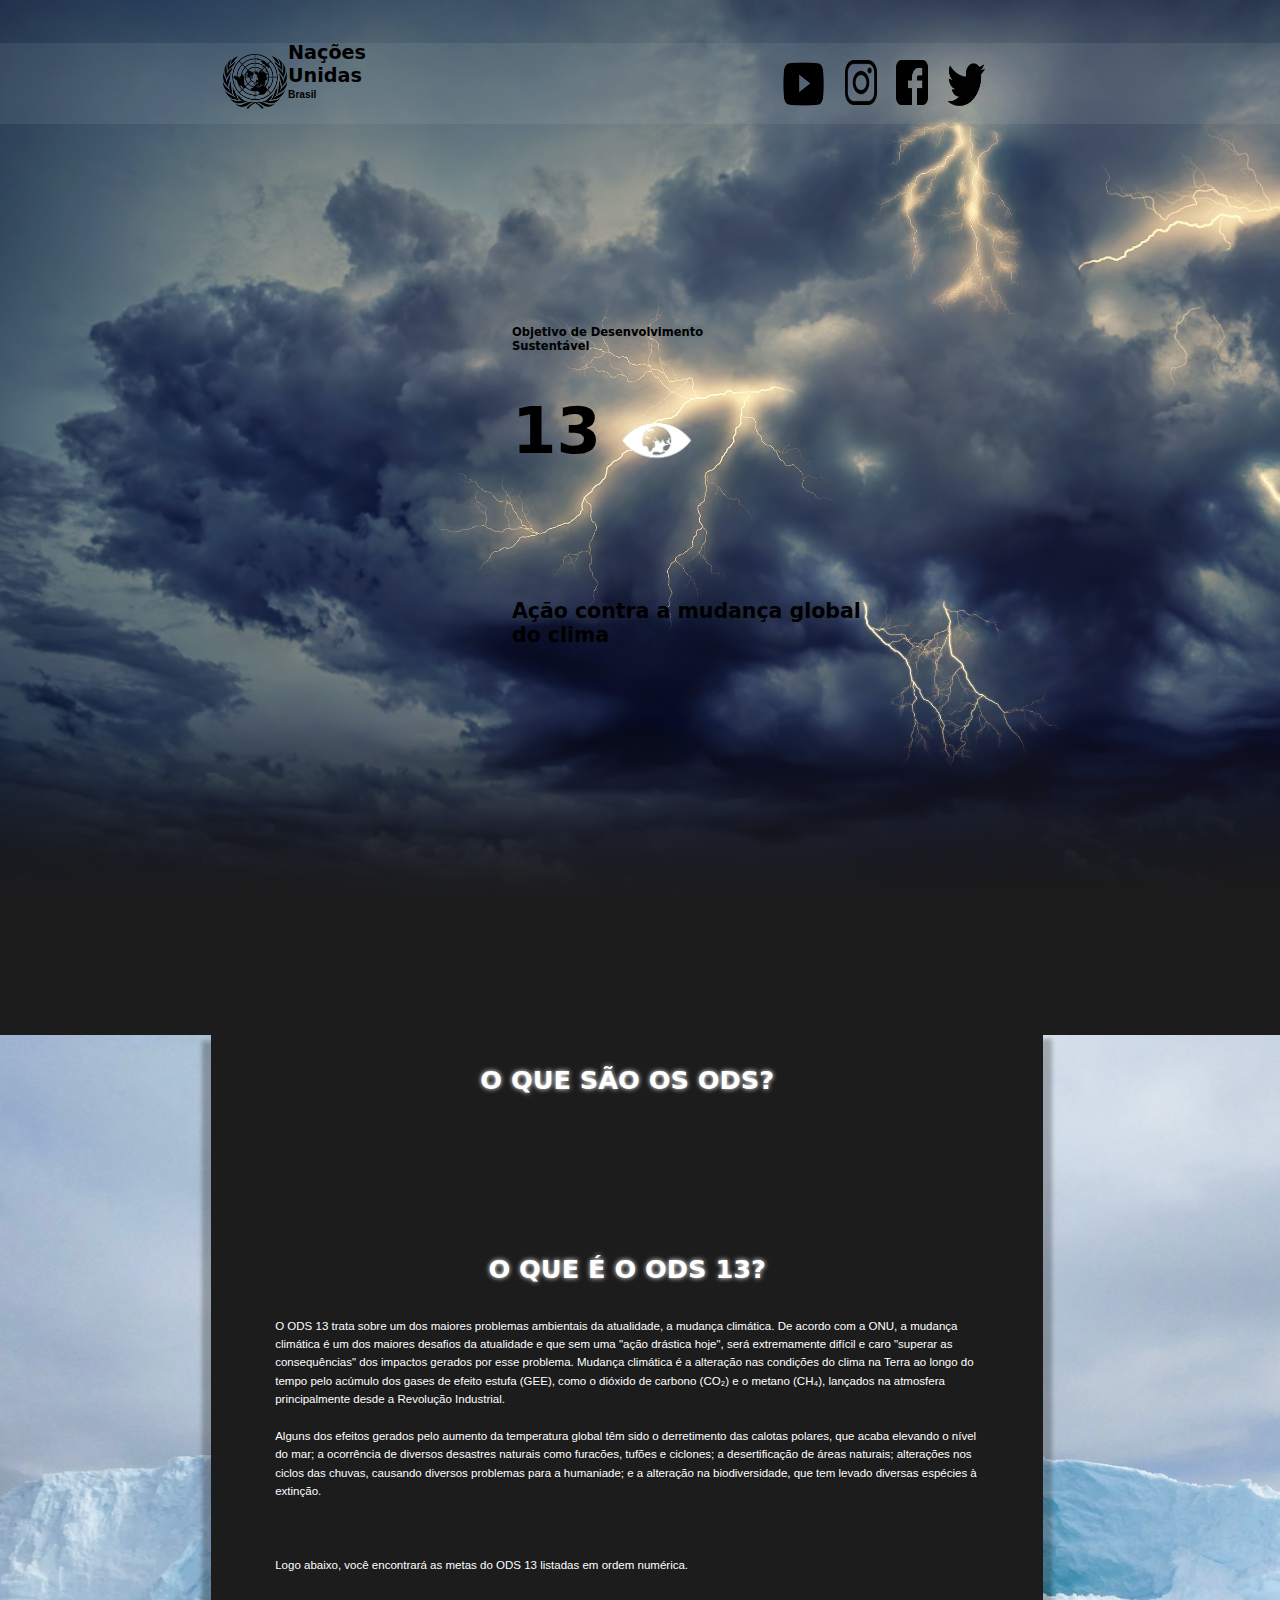
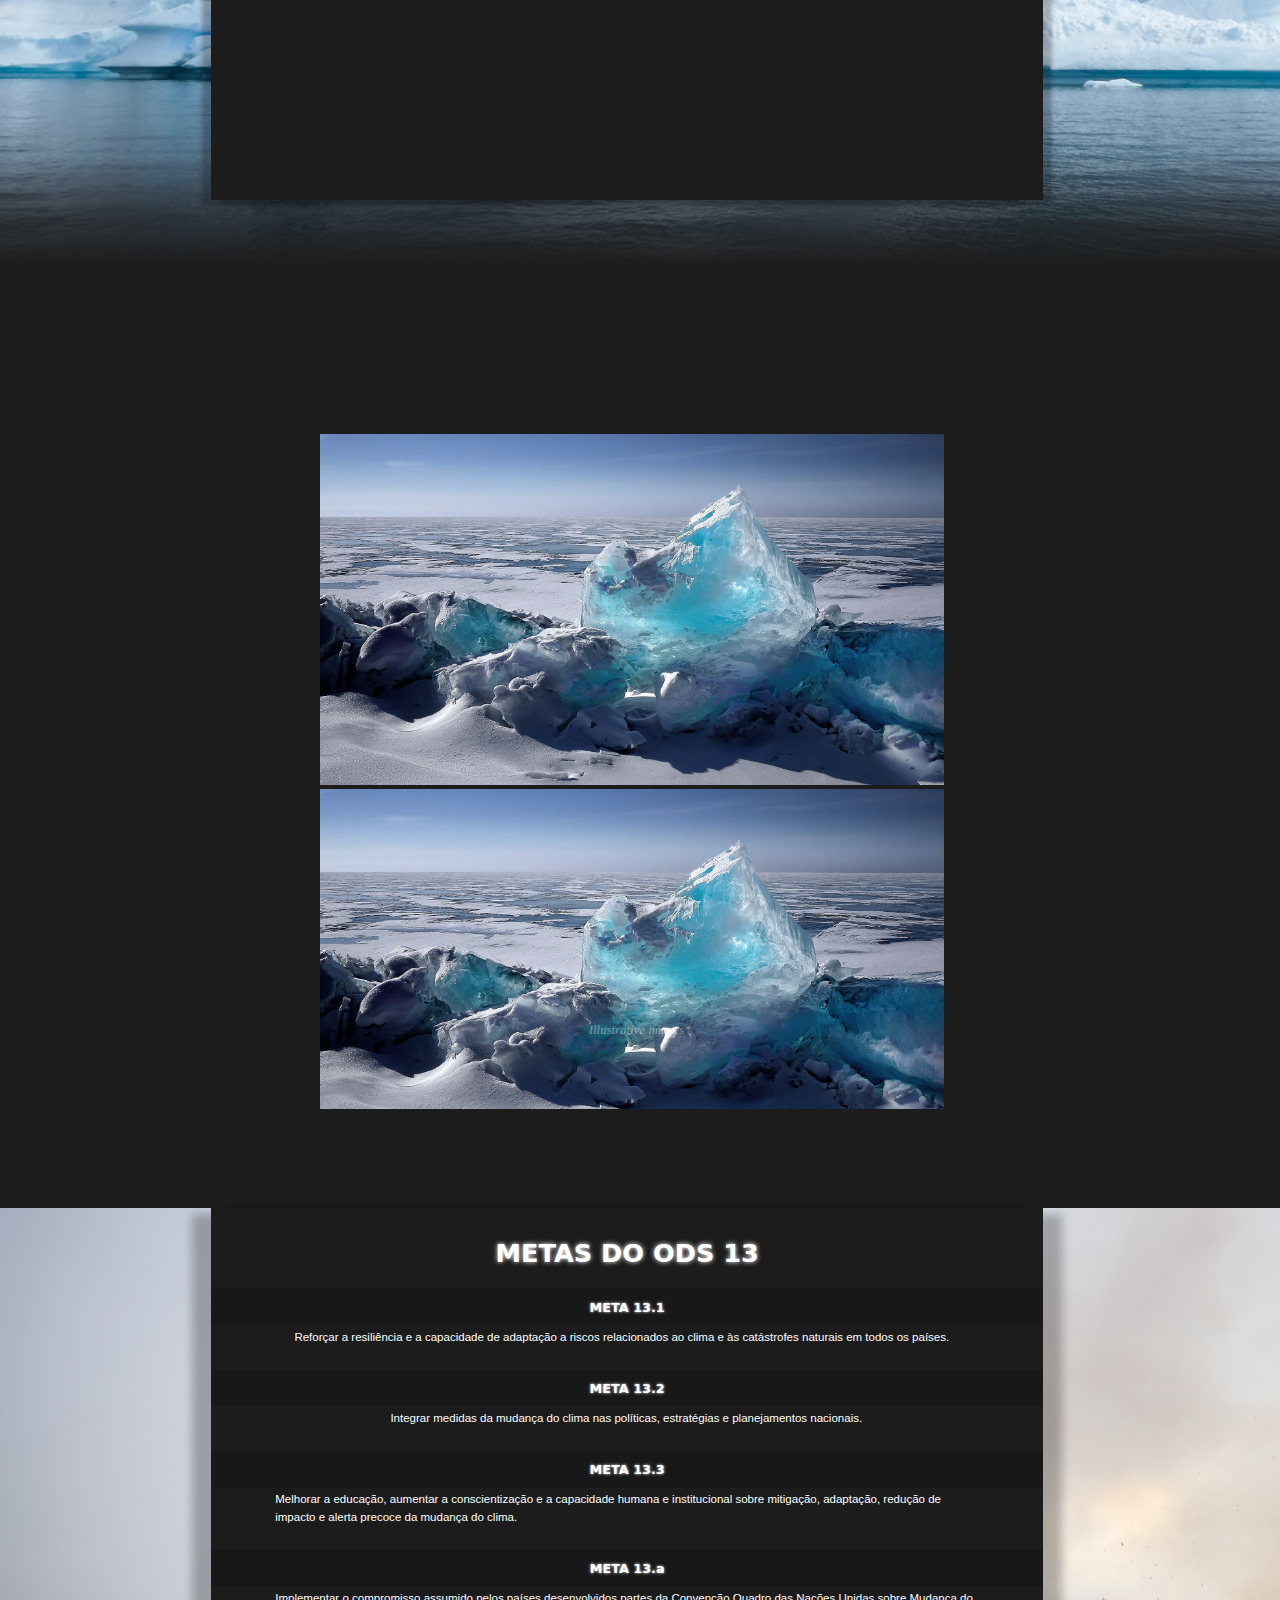
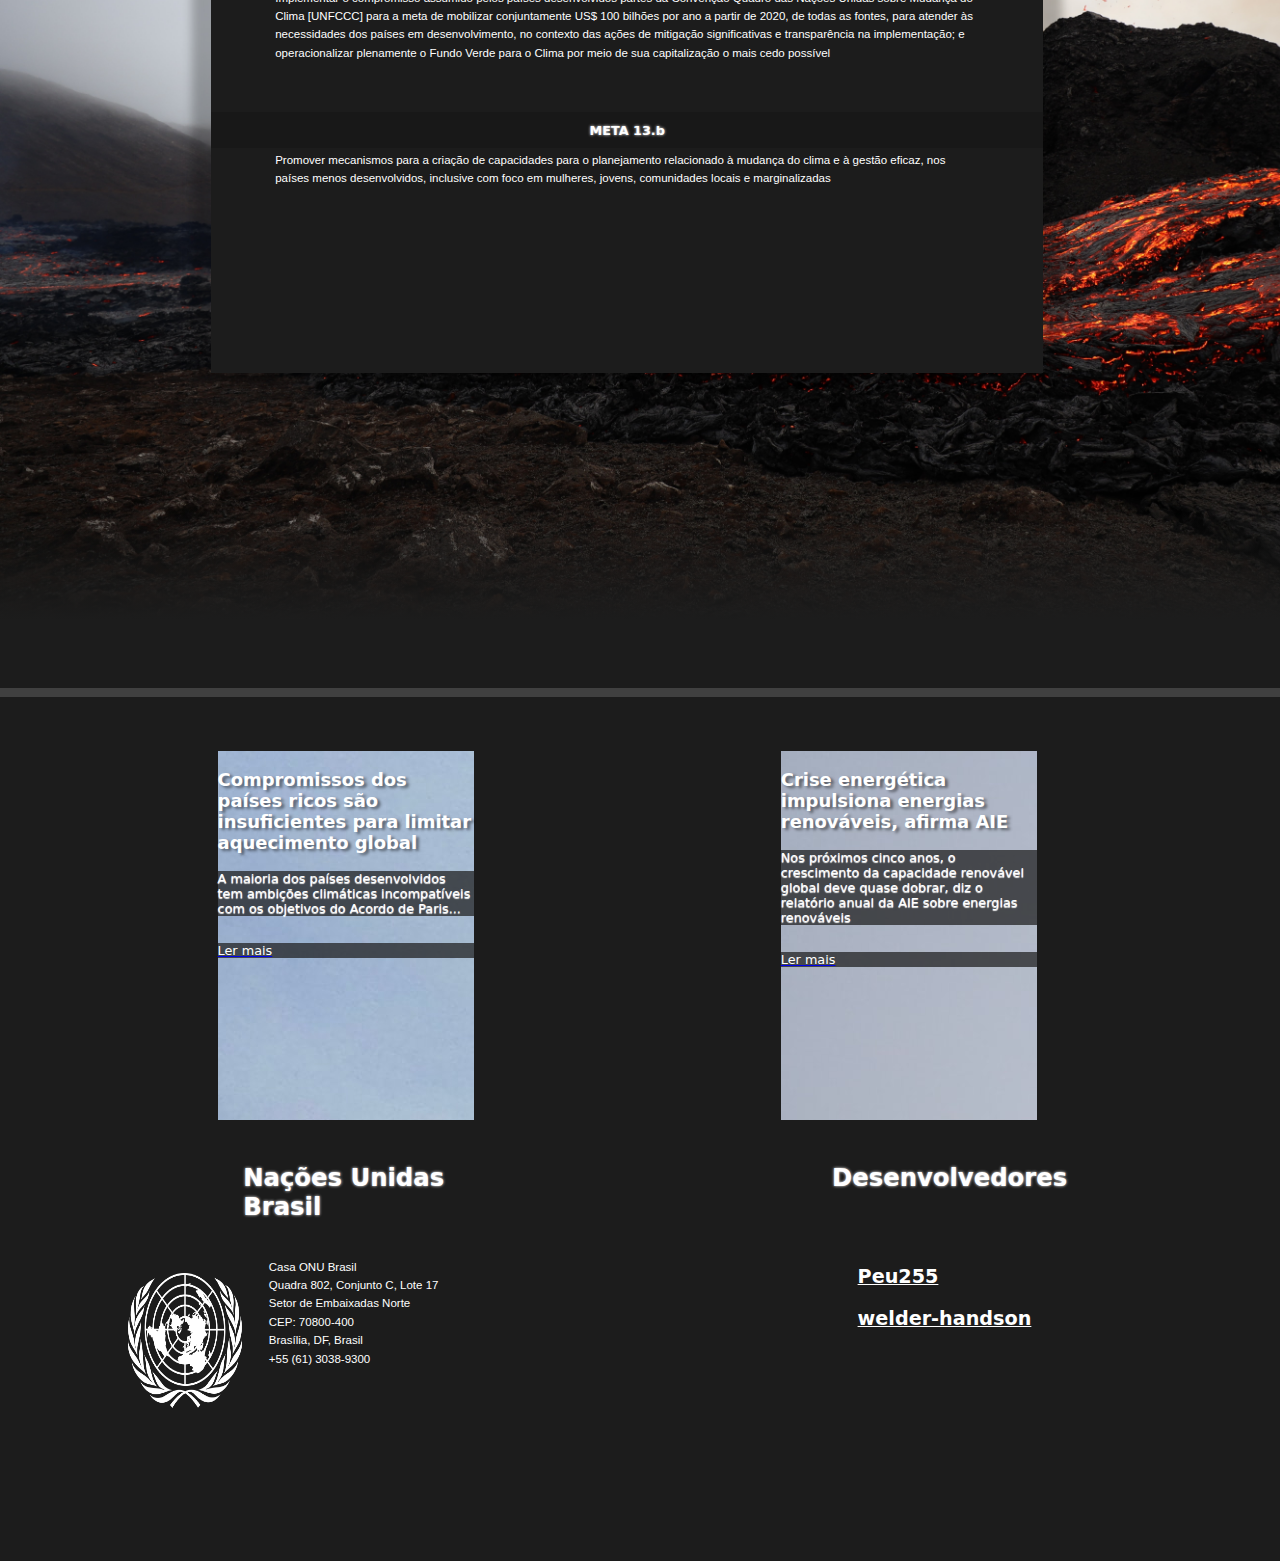
<file: index.html>
<!DOCTYPE html>
<html lang="pt-br">
<head>
    <meta charset="UTF-8">
    <meta http-equiv="X-UA-Compatible" content="IE=edge">
    <meta name="viewport" content="width=device-width, initial-scale=1.0">
    <link href="css/style.css" rel="stylesheet" type="text/css">
    <script src="js/script.js" type="text/javascript"></script>
    <title>Objetivo de Desenvolvimento Sustentável - 13</title>
</head>
<body>
    <div class="wrapper">

        <!--div with the storm img & -->
        <div class="divimgtop"></div>
        <!--div with the storm img & -->

        <!--logo onu top & -->
        <div class="toplogodiv">
            <img class="logoonu" src="imgs/onu-logo-12.png">
        </div>
        <!--logo onu top & -->

        <div class="youtubediv"><a href="https://www.youtube.com/channel/UCBLdmg9Tn_-elWqAP3MAdog"><img class="youtubelogo" src="imgs/youtube.png"></a></div>
        <div class="instagramdiv"><a href="https://www.instagram.com/onubrasil/"><img class="instagramlogo" src="imgs/instagram.png"></a></div>
        <div class="facebookdiv"><a href="https://www.facebook.com/ONUBrasil"><img class="facebooklogo" src="imgs/facebook.png"></a></div>
        <div class="twitterdiv"><a href="https://twitter.com/ONUBrasil?ref_src=twsrc%5Egoogle%7Ctwcamp%5Eserp%7Ctwgr%5Eauthor"><img class="twitterlogo" src="imgs/twitter.png"></a></div>

        <!--top content text & -->
        <div class="onutitle"> 
            <h1 class="onutitleText"><b>Nações Unidas</b></h1>
        </div>
        <div class="brasilname"> 
            <h2 class="brasilnameText">Brasil</h2>
        </div>
        <!--top content text & -->

        <!--ods big image & -->
        <div class="ODSextdiv">
            <h2 class="ODSextText">Objetivo de Desenvolvimento Sustentável</h2>
        </div>
        <div class="number13">
            <h1 class="nT13">13</h1>
        </div>
        <div class="eyeworlddiv">
            <img class="eyeimg" src="imgs/ODS13.png">
        </div>
        <div class="nameodsdiv">
            <h1 class="nameodsText">Ação contra a mudança global do clima</h1>
        </div>
        <!--ods big image & -->

        <!--transition color & -->
        <div class="transitioncolor"></div>
        <!--transition color & -->
        
        <!--mini wrap for the div with image on background & -->
        <div class="littlewrap"></div>
        <!--mini wrap for the div with image on background & -->

        <!--div with image background & -->
        <div class="theme1div"></div>
        <!--div with image background & -->

        <!--here is the first text box & -->
        <div class="boxText1">
            <div class="titleodsdiv"><h1 id="ods13title">O QUE SÃO OS ODS?</h1></div>
            <script>OdsTxt()</script>
            <div class="titleods13"><h1 id="ods13title">O QUE É O ODS 13?</h1></div>
            <div class="textdiv2"><p id="ods13text">O ODS 13 trata sobre um dos maiores problemas ambientais da atualidade, a mudança climática. De acordo com a ONU, a mudança climática é um dos maiores desafios da atualidade e que sem uma "ação drástica hoje", será extremamente difícil e caro "superar as consequências" dos impactos gerados por esse problema. Mudança climática é a alteração nas condições do clima na Terra ao longo do tempo pelo acúmulo dos gases de efeito estufa (GEE), como o dióxido de carbono (CO₂) e o metano (CH₄), lançados na atmosfera principalmente desde a Revolução Industrial. <br><br>
            Alguns dos efeitos gerados pelo aumento da temperatura global têm sido o derretimento das calotas polares, que acaba elevando o nível do mar; a ocorrência de diversos desastres naturais como furacões, tufões e ciclones; a desertificação de áreas naturais; alterações nos ciclos das chuvas, causando diversos problemas para a humaniade; e a alteração na biodiversidade, que tem levado diversas espécies à extinção.
            <br><br><br><br>
            Logo abaixo, você encontrará as metas do ODS 13 listadas em ordem numérica.</p></div>
        </div>
        <!--here is the first text box & -->

        <!--another transition color & -->
        <div class="transitioncolor2"></div>
        <!--another transition color & -->

        <!--mini wrap for the carousel & -->
        <div class="littlewrap2">
            <div class="carrossel">
                <div class="fotos">
                    <img src="imgs/climate-change.jpg">
                    <img src="imgs/Geopolityka-zmiany-klimatu-1.png">
                    <img src="imgs/GettyImages-469339221-2.jpg">
                    <img src="imgs/coal.jpg">
                    <img src="imgs/climate-change.jpg">
                </div>
            </div>
        </div>
        <div class="infocarousel"><p class="illusalert"><i>Illustrative images*</i></p></div>
        <!--mini wrap for the carousel & -->

        <!--mini wrap for the second div with image background & -->
        <div class="littlewrap3"></div>
        <!--mini wrap for the second div with image background & -->

        <!--second div with the image background-->
        <div class="theme2div"></div>
        <!--second div with the image background-->

        <!--second text box & -->
        <div class="boxText2">
            <div class="titlemetas"><h1 id="ods13title">METAS DO ODS 13</h1></div>
            <div class="subtitle1"><h2 id="subtext">META 13.1</h2></div>
            <div class="textdiv3"><p id="ods13text">Reforçar a resiliência e a capacidade de adaptação a riscos relacionados ao clima e às catástrofes naturais em todos os países.</p></div>
            <div class="subtitle2"><h2 id="subtext">META 13.2</h2></div>
            <div class="textdiv4"><p id="ods13text">Integrar medidas da mudança do clima nas políticas, estratégias e planejamentos nacionais.</p></div>
            <div class="subtitle3"><h2 id="subtext">META 13.3</h2></div>
            <div class="textdiv5"><p id="ods13text"> Melhorar a educação, aumentar a conscientização e a capacidade humana e institucional sobre mitigação, adaptação, redução de impacto e alerta precoce da mudança do clima.</p></div>
            <div class="subtitle4"><h2 id="subtext">META 13.a</h2></div>
            <div class="textdiv6"><p id="ods13text">Implementar o compromisso assumido pelos países desenvolvidos partes da Convenção Quadro das Nações Unidas sobre Mudança do Clima [UNFCCC] para a meta de mobilizar conjuntamente US$ 100 bilhões por ano a partir de 2020, de todas as fontes, para atender às necessidades dos países em desenvolvimento, no contexto das ações de mitigação significativas e transparência na implementação; e operacionalizar plenamente o Fundo Verde para o Clima por meio de sua capitalização o mais cedo possível</p></div>
            <div class="subtitle5"><h2 id="subtext">META 13.b</h2></div>
            <div class="textdiv7"><p id="ods13text">Promover mecanismos para a criação de capacidades para o planejamento relacionado à mudança do clima e à gestão eficaz, nos países menos desenvolvidos, inclusive com foco em mulheres, jovens, comunidades locais e marginalizadas</p></div>
        </div>
        <!--second text box & -->

        <!--another transition color & -->
        <div class="transitioncolor3"></div>
        <!--another transition color & -->

        <!--just a little gray line before the footer & -->
        <div class="littleborder"></div>
        <!--just a little gray line before the footer & -->

        <!--Here will be set all the news-->
        <div class="news1Div"><h1 class="titleNews1">Compromissos dos países ricos são insuficientes para limitar aquecimento global</h1>
            <p class="text-preview">A maioria dos países desenvolvidos tem ambições climáticas incompatíveis com os objetivos do Acordo de Paris...</p>
            <a href="post1.html"><p class="see-more" id="link">Ler mais</p></a></div>

        <div class="news2Div"><h1 class="titleNews2">Crise energética impulsiona energias renováveis, afirma AIE</h1>
        <p class="text-preview">Nos próximos cinco anos, o crescimento da capacidade renovável global deve quase dobrar, diz o relatório anual da AIE sobre energias renováveis</p>
        <a href="post2.html"><p class="see-more" id="link">Ler mais</p></a>
        </div>
        <!--Here above!-->

        <!--footer starts here & -->
        <div class="footer">
            <div class="onudivlogofooter"><img class="logoonufooter" src="imgs/139-1391666_un-logo-white-united-nations-logo-white.png"></div>
            <div class="infodivtitle"><h1 class="onubrtitle">Nações Unidas Brasil</h1></div>
            <div class="infodiv"><p id="ods13text">Casa ONU Brasil<br>
                Quadra 802, Conjunto C, Lote 17<br>
                Setor de Embaixadas Norte<br>
                CEP: 70800-400<br>
                Brasília, DF, Brasil<br>
                +55 (61) 3038-9300</p></div>
            
            <div class="divcontact"><h1 class="develotitle">Desenvolvedores</h1></div>

            <div class="linksdev"><a id="link" href="https://github.com/Peu255"><p id="textdev">Peu255</p></a>
                <a id="link" href="https://github.com/welder-handson"><p id="textdev">welder-handson</p></a>
            </div>
        </div>
        <!--footer starts here & -->
    </div>
</body>
</html>
</file>
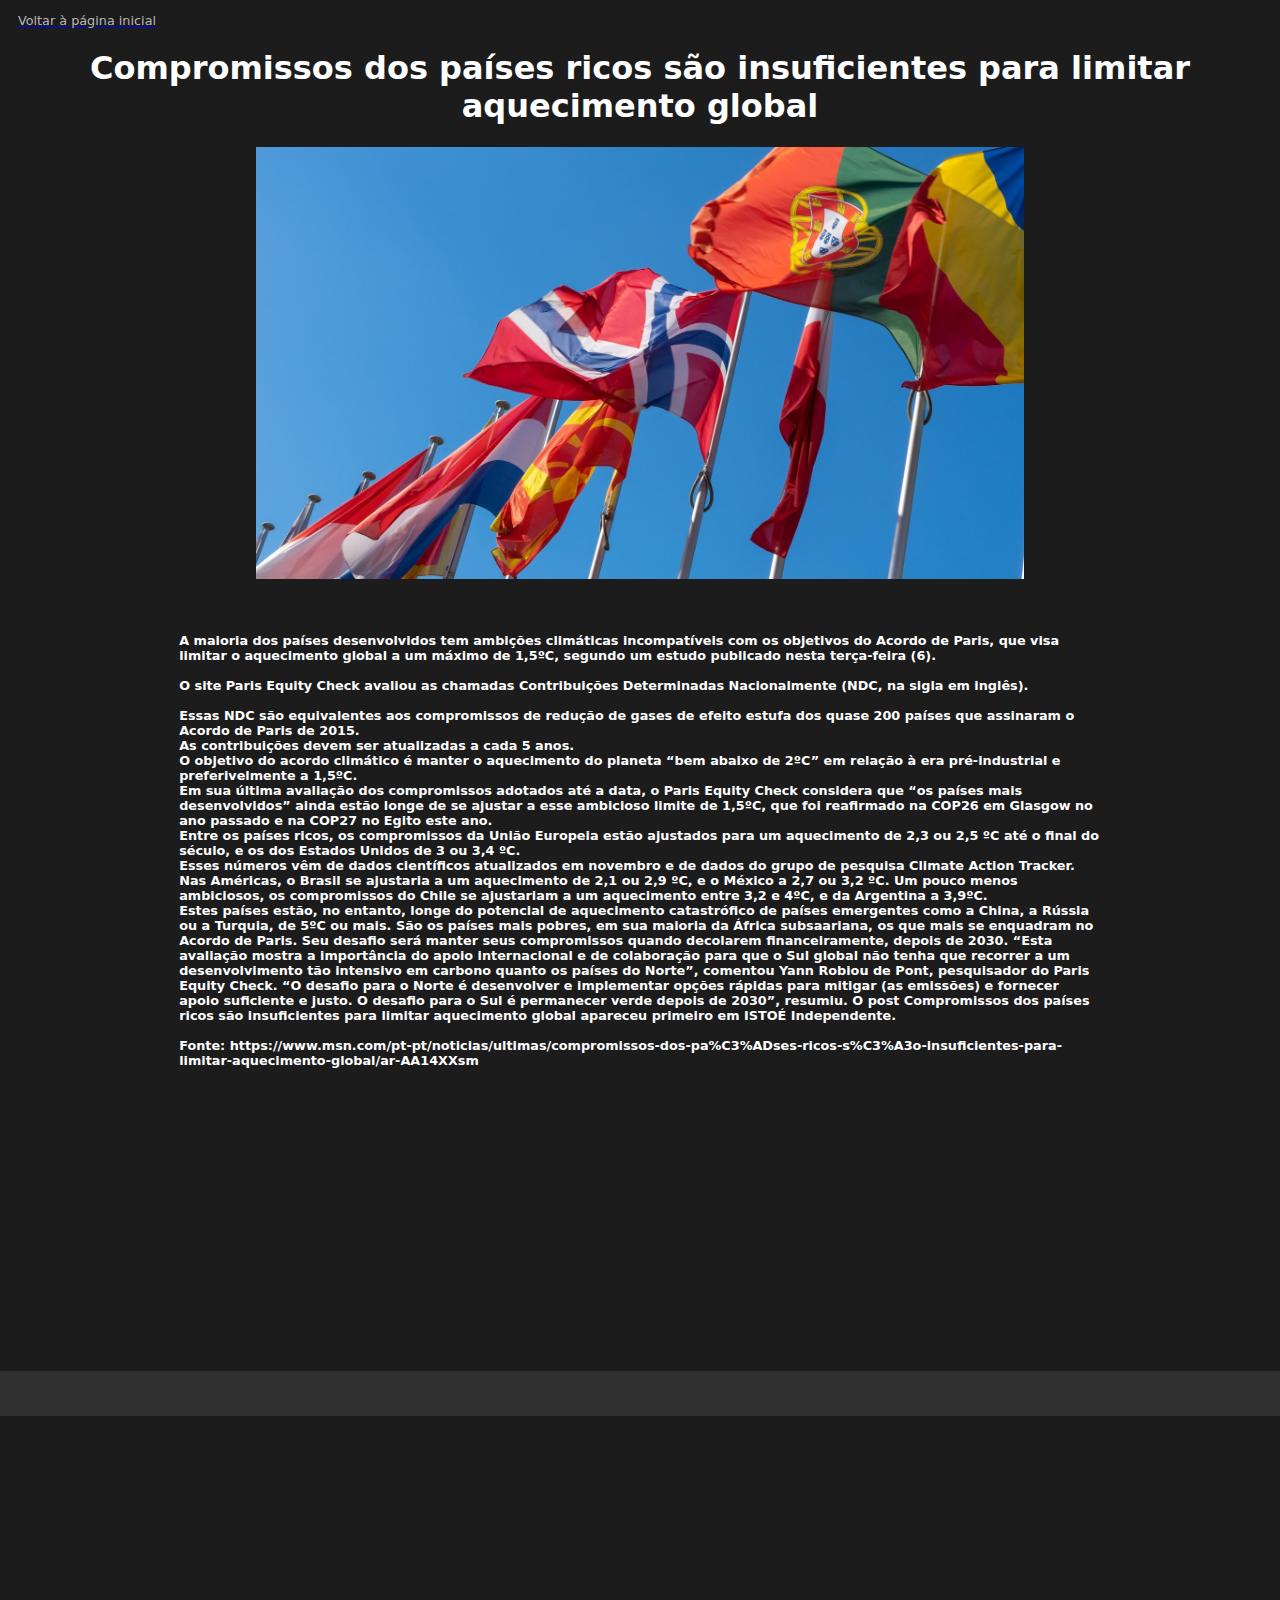
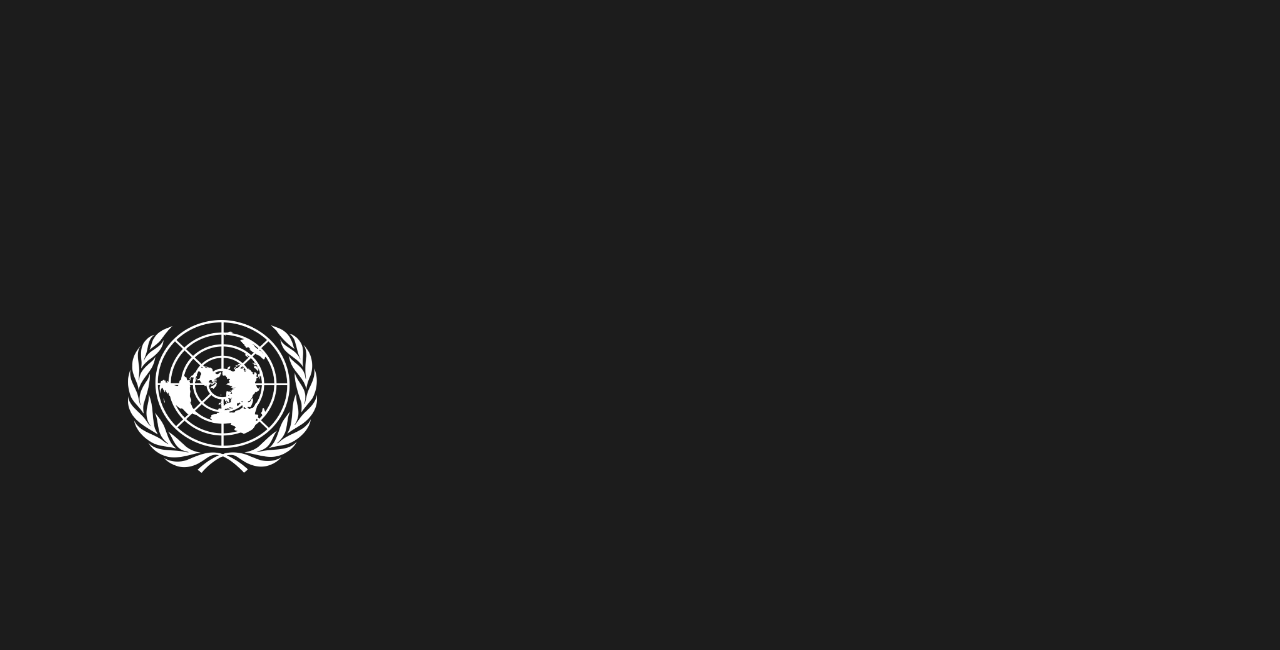
<file: post1.html>
!DOCTYPE html>
<html lang="pt-br">
<head>
    <meta charset="UTF-8">
    <meta http-equiv="X-UA-Compatible" content="IE=edge">
    <meta name="viewport" content="width=device-width, initial-scale=1.0">
    <link href="css/post-style.css" rel="stylesheet" type="text/css">
    <link href="css/style.css" rel="stylesheet" type="text/css">
    <script src="js/script.js" type="text/javascript"></script>
    <title>Objetivo de Desenvolvimento Sustentável - 13</title>
</head>
<body>
    <div class="wrapper-post">
        <a href="index.html"><p class="back">Voltar à página inicial</p></a>
        <h1 class="title-post">Compromissos dos países ricos são insuficientes para limitar aquecimento global</h1>
        <div class="div-img-post"><img src="css/drapeaux.jpg" width="100%" height="100%"></div>

        <div class="div-text-post">
            <p class="text-post">A maioria dos países desenvolvidos tem ambições climáticas incompatíveis com os objetivos do Acordo de Paris, que visa limitar o aquecimento global a um máximo de 1,5ºC, segundo um estudo publicado nesta terça-feira (6).<br><br>O site Paris Equity Check avaliou as chamadas Contribuições Determinadas Nacionalmente (NDC, na sigla em inglês).<br><br>Essas NDC são equivalentes aos compromissos de redução de gases de efeito estufa dos quase 200 países que assinaram o Acordo de Paris de 2015.<br>

                As contribuições devem ser atualizadas a cada 5 anos.<br>
                
                O objetivo do acordo climático é manter o aquecimento do planeta “bem abaixo de 2ºC” em relação à era pré-industrial e preferivelmente a 1,5ºC.<br>
                
                Em sua última avaliação dos compromissos adotados até a data, o Paris Equity Check considera que “os países mais desenvolvidos” ainda estão longe de se ajustar a esse ambicioso limite de 1,5ºC, que foi reafirmado na COP26 em Glasgow no ano passado e na COP27 no Egito este ano.<br>
                
                Entre os países ricos, os compromissos da União Europeia estão ajustados para um aquecimento de 2,3 ou 2,5 ºC até o final do século, e os dos Estados Unidos de 3 ou 3,4 ºC.<br>
                
                Esses números vêm de dados científicos atualizados em novembro e de dados do grupo de pesquisa Climate Action Tracker.<br>
                
                Nas Américas, o Brasil se ajustaria a um aquecimento de 2,1 ou 2,9 ºC, e o México a 2,7 ou 3,2 ºC. Um pouco menos ambiciosos, os compromissos do Chile se ajustariam a um aquecimento entre 3,2 e 4ºC, e da Argentina a 3,9ºC.<br>
                
                Estes países estão, no entanto, longe do potencial de aquecimento catastrófico de países emergentes como a China, a Rússia ou a Turquia, de 5ºC ou mais.
                
                São os países mais pobres, em sua maioria da África subsaariana, os que mais se enquadram no Acordo de Paris. Seu desafio será manter seus compromissos quando decolarem financeiramente, depois de 2030.
                
                “Esta avaliação mostra a importância do apoio internacional e de colaboração para que o Sul global não tenha que recorrer a um desenvolvimento tão intensivo em carbono quanto os países do Norte”, comentou Yann Robiou de Pont, pesquisador do Paris Equity Check.
                
                “O desafio para o Norte é desenvolver e implementar opções rápidas para mitigar (as emissões) e fornecer apoio suficiente e justo. O desafio para o Sul é permanecer verde depois de 2030”, resumiu.
                
                O post Compromissos dos países ricos são insuficientes para limitar aquecimento global apareceu primeiro em ISTOÉ Independente.<br><br>
            
                Fonte: https://www.msn.com/pt-pt/noticias/ultimas/compromissos-dos-pa%C3%ADses-ricos-s%C3%A3o-insuficientes-para-limitar-aquecimento-global/ar-AA14XXsm</p>
        </div>

        <div class="border-footer"></div>

        <div class="footer-post">
            <div class="onu-div-footer"><img class="logo-onu-footer" src="imgs/139-1391666_un-logo-white-united-nations-logo-white.png"></div>
        </div>

    </div>
</body>
</html>
</file>
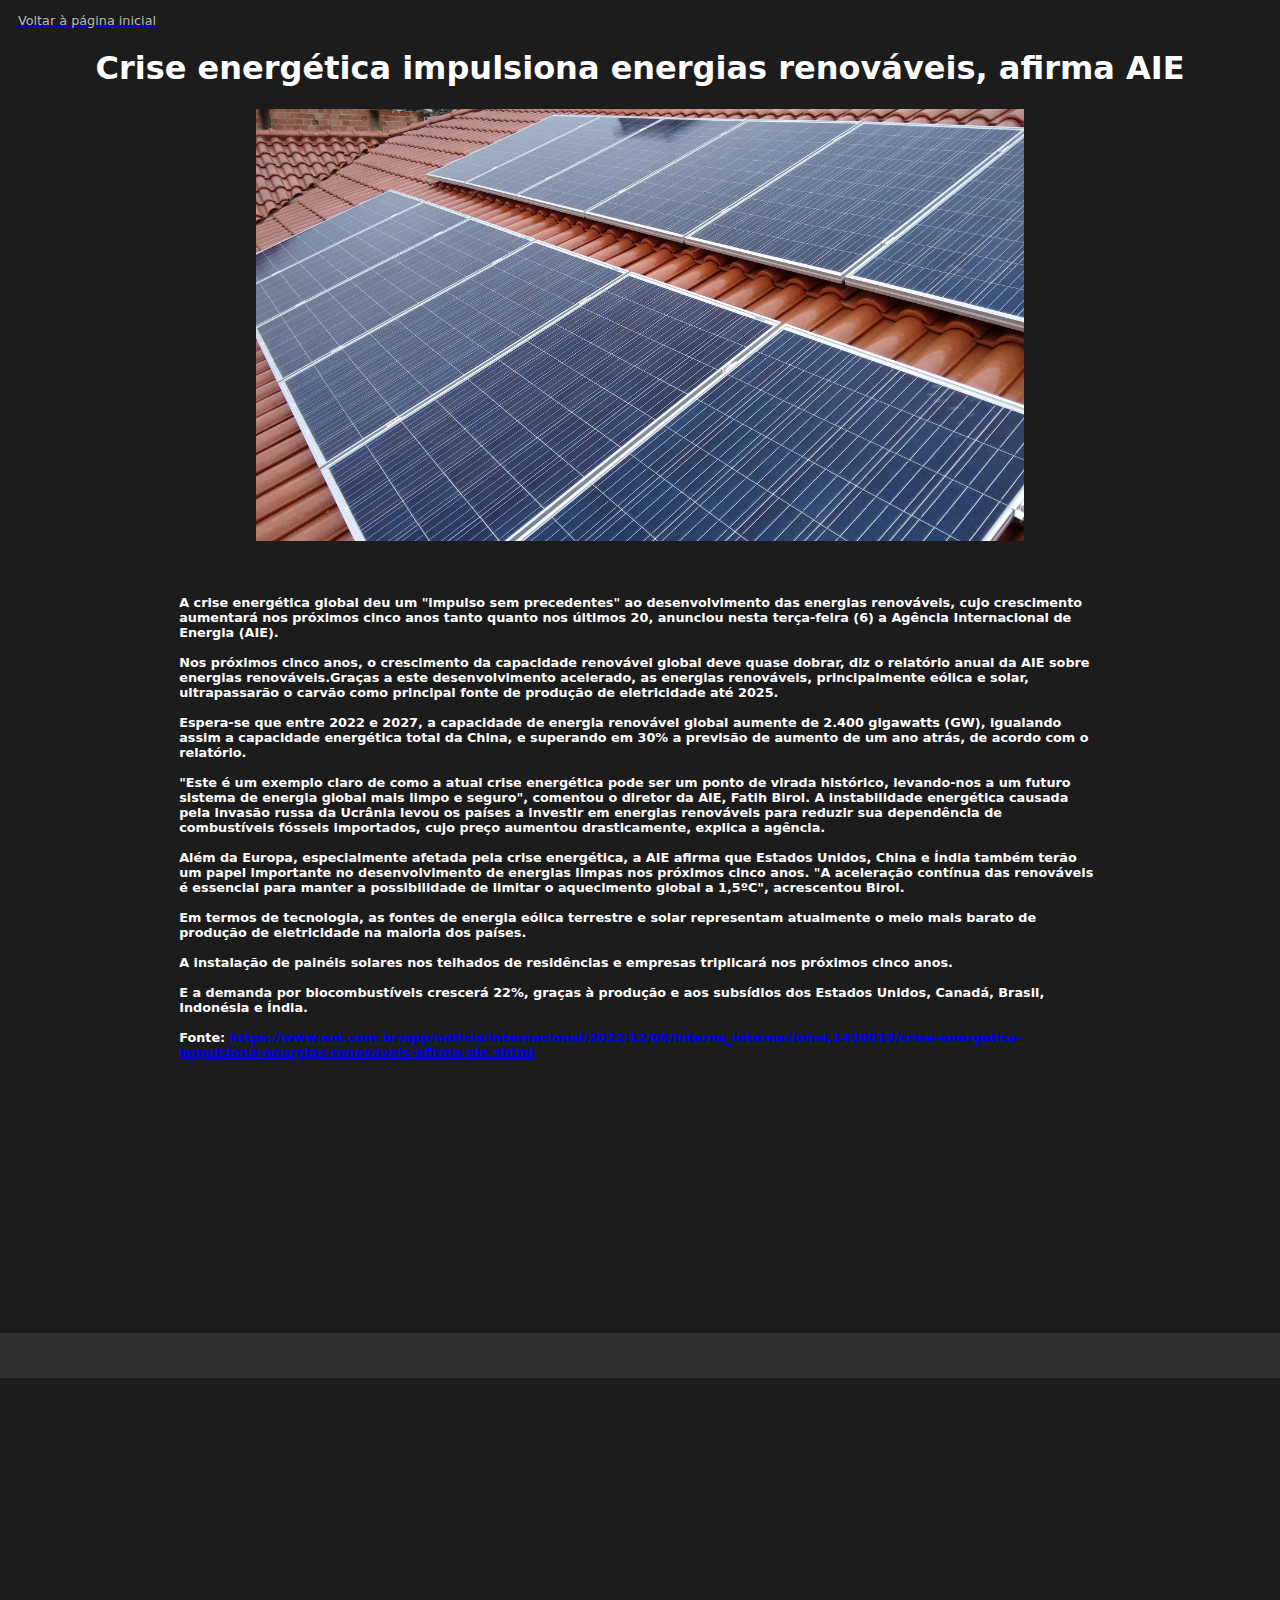
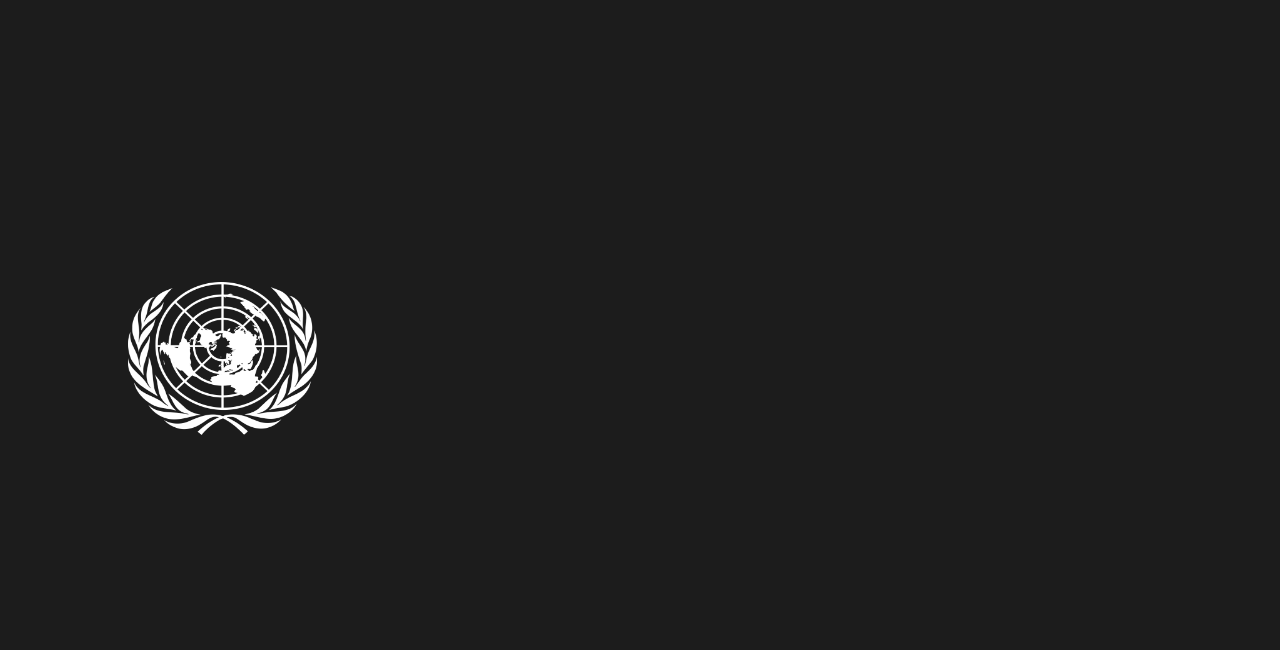
<file: post2.html>
!DOCTYPE html>
<html lang="pt-br">
<head>
    <meta charset="UTF-8">
    <meta http-equiv="X-UA-Compatible" content="IE=edge">
    <meta name="viewport" content="width=device-width, initial-scale=1.0">
    <link href="css/post-style.css" rel="stylesheet" type="text/css">
    <link href="css/style.css" rel="stylesheet" type="text/css">
    <script src="js/script.js" type="text/javascript"></script>
    <title>Objetivo de Desenvolvimento Sustentável - 13</title>
</head>
<body>
    <div class="wrapper-post">
        <a href="index.html"><p class="back">Voltar à página inicial</p></a>
        <h1 class="title-post">Crise energética impulsiona energias renováveis, afirma AIE</h1>
        <div class="div-img-post-2"><img src="css/painel.jpg" width="100%" height="100%"></div>

        <div class="div-text-post">
            <p class="text-post">A crise energética global deu um "impulso sem precedentes" ao desenvolvimento das energias renováveis, cujo crescimento aumentará nos próximos cinco anos tanto quanto nos últimos 20, anunciou nesta terça-feira (6) a Agência Internacional de Energia (AIE).<br><br>Nos próximos cinco anos, o crescimento da capacidade renovável global deve quase dobrar, diz o relatório anual da AIE sobre energias renováveis.<br<br>Graças a este desenvolvimento acelerado, as energias renováveis, principalmente eólica e solar, ultrapassarão o carvão como principal fonte de produção de eletricidade até 2025.
            <br><br>Espera-se que entre 2022 e 2027, a capacidade de energia renovável global aumente de 2.400 gigawatts (GW), igualando assim a capacidade energética total da China, e superando em 30% a previsão de aumento de um ano atrás, de acordo com o relatório.
            <br><br>
            "Este é um exemplo claro de como a atual crise energética pode ser um ponto de virada histórico, levando-nos a um futuro sistema de energia global mais limpo e seguro", comentou o diretor da AIE, Fatih Birol.
            A instabilidade energética causada pela invasão russa da Ucrânia levou os países a investir em energias renováveis para reduzir sua dependência de combustíveis fósseis importados, cujo preço aumentou drasticamente, explica a agência.<br><br>Além da Europa, especialmente afetada pela crise energética, a AIE afirma que Estados Unidos, China e Índia também terão um papel importante no desenvolvimento de energias limpas nos próximos cinco anos.

            "A aceleração contínua das renováveis é essencial para manter a possibilidade de limitar o aquecimento global a 1,5ºC", acrescentou Birol.
            <br><br>    
            Em termos de tecnologia, as fontes de energia eólica terrestre e solar representam atualmente o meio mais barato de produção de eletricidade na maioria dos países.
            <br><br>
            A instalação de painéis solares nos telhados de residências e empresas triplicará nos próximos cinco anos.
            <br><br>
            E a demanda por biocombustíveis crescerá 22%, graças à produção e aos subsídios dos Estados Unidos, Canadá, Brasil, Indonésia e Índia.<br><br>
            Fonte: <a href="https://www.em.com.br/app/noticia/internacional/2022/12/06/interna_internacional,1430019/crise-energetica-impulsiona-energias-renovaveis-afirma-aie.shtml">https://www.em.com.br/app/noticia/internacional/2022/12/06/interna_internacional,1430019/crise-energetica-impulsiona-energias-renovaveis-afirma-aie.shtml</a>
        </p>
        </div>

        <div class="border-footer"></div>

        <div class="footer-post">
            <div class="onu-div-footer"><img class="logo-onu-footer" src="imgs/139-1391666_un-logo-white-united-nations-logo-white.png"></div>
        </div>

    </div>
</body>
</html>
</file>
<file: css/style.css>
.wrapper{
    width: 100vw;
    height: 529vh;
    background-color: #ffffff;
    position: absolute;
    left: 0px;
    top: 0px;
    max-width: 100%;
}

.divimgtop{
    width: 100vw;
    height: 100vh;
    position: absolute;
    left: 0px;
    top: 0px;
    background-image: url(storm.jpg);
    background-repeat: no-repeat;
    background-size: cover;
    max-width: 100%;
}

.toplogodiv{
    width: 100vw;
    height: 9vh;
    position: absolute;
    left: 0px;
    top: 4.8vh;
    background-color: #d9d9d917;
    z-index: 1;
    max-width: 100%;
}

.logoonu{
    height: 6.1vh;
    margin-top: 1.2vh;
    margin-left: 17.4vw;
}

.onutitle{
    position: absolute;
    width: 11vw;
    height: 4vh;
    left: 22.5vw;
    top: 3.1vh;
    background-color: #00ffff00;
    z-index: 2;
}

.onutitleText{
    color: #000000;
    font-family: system-ui, -apple-system, BlinkMacSystemFont, 'Segoe UI', Roboto, Oxygen, Ubuntu, Cantarell, 'Open Sans', 'Helvetica Neue', sans-serif;
    font-size: 1.5vw;
}

.brasilname{
    position: absolute;
    width: 11vw;
    height: 4vh;
    left: 22.5vw;
    top: 9vh;
    background-color: #00ffff00;
    z-index: 2;
}

.brasilnameText{
    color: #000000;
    font-family: 'Segoe UI', Tahoma, Geneva, Verdana, sans-serif;
    font-size: 0.8vw;
}

.ODSextdiv{
    position: absolute;
    width: 18vw;
    height: 4vh;
    left: 40vw;
    top: 35vh;
    background-color: #1cc9c900;
    z-index: 2;
}

.ODSextText{
    color: #000000;
    font-size: 0.9vw;
    font-family: system-ui, -apple-system, BlinkMacSystemFont, 'Segoe UI', Roboto, Oxygen, Ubuntu, Cantarell, 'Open Sans', 'Helvetica Neue', sans-serif;
}

.number13{
    position: absolute;
    width: 18vw;
    height: 19vh;
    left: 40vw;
    top: 39vh;
    background-color: #16f0f000;
    z-index: 2;
}

.nT13{
    color: #000000;
    font-size: 5vw;
    font-family: system-ui, -apple-system, BlinkMacSystemFont, 'Segoe UI', Roboto, Oxygen, Ubuntu, Cantarell, 'Open Sans', 'Helvetica Neue', sans-serif;
}

.eyeworlddiv{
    position: absolute;
    width: 13vw;
    height: 13vh;
    left: 43vw;
    top: 39.5vh;
    background-color: #f0491600;
    z-index: 2;
}

.eyeimg{
    width: 17vw;
    bottom: 12vh;
    display: block;
}

.nameodsdiv{
    position: absolute;
    width: 30vw;
    height: 13vh;
    left: 40vw;
    top: 65vh;
    background-color: #f0491600;
    z-index: 2;
}

.nameodsText{
    color: #000000;
    font-size: 1.6vw;
    font-family: system-ui, -apple-system, BlinkMacSystemFont, 'Segoe UI', Roboto, Oxygen, Ubuntu, Cantarell, 'Open Sans', 'Helvetica Neue', sans-serif;

}

.transitioncolor{
    position: absolute;
    width: 100vw;
    max-width: 100%;
    height: 20vh;
    background: linear-gradient(360deg, #1C1C1C 0%, #1c1c1c00 100%);
    top: 80vh;
    z-index: 2;
}

.littlewrap{
    position: absolute;
    width: 100vw;
    max-width: 100%;
    height: 115vh;
    background-color: #1C1C1C;
    top: 100vh;
    z-index: 2;
}

.theme1div{
    position: absolute;
    width: 100vw;
    max-width: 100%;
    height: 100vh;
    top: 115vh;
    background-image: url(derek-oyen-4ReskwNsh68-unsplash.jpg);
    background-repeat: no-repeat;
    background-size: cover;
    z-index: 2;
}

.boxText1{
    position: absolute;
    width: 65vw;
    max-width: 100%;
    height: 85vh;
    background-color: #1C1C1C;
    top: 115vh;
    left: 16.5vw;
    z-index: 2;
    box-shadow: -9px 6px 4px #00000040, 9px 4px 4px #00000040
}

.transitioncolor2{
    position: absolute;
    width: 100vw;
    max-width: 100%;
    height: 20vh;
    background: linear-gradient(180deg, #1c1c1c00 0%, #1c1c1c 62.19%);
    top: 195vh;
    z-index: 2;
}

.littlewrap2{
    position: absolute;
    width: 100vw;
    max-width: 100%;
    height: 97vh;
    background-color: #1C1C1C;
    top: 215vh;
    z-index: 2;
}

/*carousel css config*/
.carrossel{
    width: 49vw;
    height: 75vh;
    overflow: hidden;
    margin-left: 25vw;
    margin-top: 11vh;
}

.carrossel .fotos{
    width: 500%;
    animation: animacao 20s infinite;
}

.carrossel .fotos img{
    width: 19.9%;
}

@keyframes animacao {
    0%{margin-left: 1%;}
    20%{margin-left: 1%;}
    25%{margin-left: -99.5%;}
    45%{margin-left: -99.5%;}
    50%{margin-left: -199.5%;}
    70%{margin-left: -199.5%;}
    75%{margin-left: -299.5%;}
    95%{margin-left: -299.5%;}
    100%{margin-left: 0%;}
}
/*carousel css config end */

.infocarousel{
    position: absolute;
    width: 20vw;
    height: 10vh;
    background-color: #00ffff00;
    z-index: 2;
    top: 290vh;
    left: 35vw;
}

.illusalert{
    color: #ffffff65;
    font-size: 1vw;
    margin-left: 11vw;
    display: block;
    text-shadow: 1px 1px 10px;
}

.littlewrap3{
    position: absolute;
    width: 100vw;
    max-width: 100%;
    height: 120vh;
    background-color: #ffffff;
    top: 312vh;
    z-index: 2;
}

.theme2div{
    position: absolute;
    width: 100vw;
    max-width: 100%;
    height: 120vh;
    top: 312vh;
    background-image: url(toby-elliott-a7yTePll01g-unsplash.jpg);
    background-repeat: no-repeat;
    background-size: cover;
    z-index: 2;
}

.boxText2{
    position: absolute;
    width: 65vw;
    max-width: 100%;
    height: 85vh;
    background-color: #1C1C1C;
    top: 312vh;
    left: 16.5vw;
    z-index: 2;
    box-shadow: -19px 6px 9px #00000040, 19px 6px 9px #00000040
}

.transitioncolor3{
    position: absolute;
    width: 100vw;
    max-width: 100%;
    height: 20vh;
    background: linear-gradient(180deg, #1c1c1c00 0%, #1c1c1c 62.19%);
    top: 412vh;
    z-index: 2;
}

.littleborder{
    position: absolute;
    width: 100vw;
    max-width: 100%;
    height: 1vh;
    background-color: #404040;
    top: 432vh;
    z-index: 2;
}

.footer{
    position: absolute;
    width: 100vw;
    max-width: 100%;
    height: 96vh;
    background-color: #1C1C1C;
    top: 433vh;
    z-index: 2;
}

.news1Div{
    position: absolute;
    width: 20vw;
    height: 41vh;
    background-color: #000000;
    top: 439vh;
    left: 17vw;
    z-index: 3;
    background-image: url(derek-oyen-4ReskwNsh68-unsplash.jpg);
}

.titleNews1{
    font-size: 1.4vw;
    color: #fff;
    text-shadow: #0000007c 3px 2px 3px;
    font-family: system-ui, -apple-system, BlinkMacSystemFont, 'Segoe UI', Roboto, Oxygen, Ubuntu, Cantarell, 'Open Sans', 'Helvetica Neue', sans-serif;
    margin-top: 2vh;
}

.text-preview{
    color: #fff;
    text-shadow: #ffffff 0px 1px 1px;
    margin-top: 2vh;
    font-size: 1vw;
    font-family: system-ui, -apple-system, BlinkMacSystemFont, 'Segoe UI', Roboto, Oxygen, Ubuntu, Cantarell, 'Open Sans', 'Helvetica Neue', sans-serif;
    background-color: #1c1c1cb7;
}

.see-more{
    color: #fff;
    margin-top: 3vh;
    font-size: 1vw;
    font-family: system-ui, -apple-system, BlinkMacSystemFont, 'Segoe UI', Roboto, Oxygen, Ubuntu, Cantarell, 'Open Sans', 'Helvetica Neue', sans-serif;
    background-color: #1c1c1cb7;
    outline-style: none;
}

.news2Div{
    position: absolute;
    width: 20vw;
    height: 41vh;
    background-image: url(toby-elliott-a7yTePll01g-unsplash.jpg);
    top: 439vh;
    left: 61vw;
    z-index: 3;
}

.titleNews2{
    font-size: 1.4vw;
    color: #fff;
    text-shadow: #0000007c 3px 2px 3px;
    font-family: system-ui, -apple-system, BlinkMacSystemFont, 'Segoe UI', Roboto, Oxygen, Ubuntu, Cantarell, 'Open Sans', 'Helvetica Neue', sans-serif;
    margin-top: 2vh;
}

.titleodsdiv{
    position: absolute;
    background-color: #00000000;
    height: 10vh;
    width: 65vw;
    top: 0vh;
    left: 0vw;
    z-index: 3;
    display: flex;
    align-items: center;
    justify-content: center;
}

.odstitle{
    color: #ffffff;
    font-size: 2vw;
    font-family: system-ui, -apple-system, BlinkMacSystemFont, 'Segoe UI', Roboto, Oxygen, Ubuntu, Cantarell, 'Open Sans', 'Helvetica Neue', sans-serif;
    text-shadow: 0.1px 0.1px 3px;
}

.textdiv{
    position: absolute;
    background-color: #00000000;
    height: 65vh;
    width: 55vw;
    top: 9vh;
    left: 5vw;
    z-index: 3;
}

#ods13text{
    color: #ffffff;
    font-family: Arial, Helvetica, sans-serif;
    font-size: 0.9vw;
    line-height: 1.6;
}

.titleods13{
    position: absolute;
    background-color: #00000000;
    height: 10vh;
    width: 65vw;
    top: 21vh;
    left: 0vw;
    z-index: 3;
    display: flex;
    align-items: center;
    justify-content: center;
}

#ods13title{
    color: #ffffff;
    font-size: 2vw;
    font-family: system-ui, -apple-system, BlinkMacSystemFont, 'Segoe UI', Roboto, Oxygen, Ubuntu, Cantarell, 'Open Sans', 'Helvetica Neue', sans-serif;
    text-shadow: 0.1px 0.1px 5px;
}

.textdiv2{
    position: absolute;
    background-color: #00000000;
    height: 65vh;
    width: 55vw;
    top: 30vh;
    left: 5vw;
    z-index: 3;
}

#ods13text{
    color: #ffffff;
    font-family: Arial, Helvetica, sans-serif;
    font-size: 0.9vw;
    line-height: 1.6;
}

.titlemetas{
    position: absolute;
    background-color: #00000000;
    height: 10vh;
    width: 65vw;
    top: 0vh;
    left: 0vw;
    z-index: 3;
    display: flex;
    align-items: center;
    justify-content: center;
}

.subtitle1{
    position: absolute;
    background-color: #00000023;
    height: 4vh;
    width: 65vw;
    top: 9vh;
    left: 0vw;
    z-index: 3;
    display: flex;
    align-items: center;
    justify-content: center;
}

#subtext{
    color: #ffffff;
    font-size: 1vw;
    font-family: system-ui, -apple-system, BlinkMacSystemFont, 'Segoe UI', Roboto, Oxygen, Ubuntu, Cantarell, 'Open Sans', 'Helvetica Neue', sans-serif;
    text-shadow: 0.1px 0.1px 3px;
}

.textdiv3{
    position: absolute;
    background-color: #00000000;
    height: 65vh;
    width: 55vw;
    top: 12vh;
    left: 6.5vw;
    z-index: 3;
}

.subtitle2{
    position: absolute;
    background-color: #00000023;
    height: 4vh;
    width: 65vw;
    top: 18vh;
    left: 0vw;
    z-index: 3;
    display: flex;
    align-items: center;
    justify-content: center;
}

.textdiv4{
    position: absolute;
    background-color: #00000000;
    height: 65vh;
    width: 55vw;
    top: 21vh;
    left: 14vw;
    z-index: 3;
}

.subtitle3{
    position: absolute;
    background-color: #00000023;
    height: 4vh;
    width: 65vw;
    top: 27vh;
    left: 0vw;
    z-index: 3;
    display: flex;
    align-items: center;
    justify-content: center;
}


.textdiv5{
    position: absolute;
    background-color: #00000000;
    height: 65vh;
    width: 55vw;
    top: 30vh;
    left: 5vw;
    z-index: 3;
}
.subtitle4{
    position: absolute;
    background-color: #00000023;
    height: 4vh;
    width: 65vw;
    top: 38vh;
    left: 0vw;
    z-index: 3;
    display: flex;
    align-items: center;
    justify-content: center;
}
.textdiv6{
    position: absolute;
    background-color: #00000000;
    height: 65vh;
    width: 55vw;
    top: 41vh;
    left: 5vw;
    z-index: 3;
}

.subtitle5{
    position: absolute;
    background-color: #00000023;
    height: 4vh;
    width: 65vw;
    top: 56vh;
    left: 0vw;
    z-index: 3;
    display: flex;
    align-items: center;
    justify-content: center;
}

.textdiv7{
    position: absolute;
    background-color: #00000000;
    height: 65vh;
    width: 55vw;
    top: 59vh;
    left: 5vw;
    z-index: 3;
}

/*social media logos*/
.youtubediv{
    position: absolute;
    height: 8vh;
    width: 5vw;
    top: 5.6vh;
    left: 61vw;
    z-index: 1;
    background-color: #ffffff00;
}

.youtubelogo{
    height: 7.5vh;
    width: 3.5vw;
}

.instagramdiv{
    position: absolute;
    height: 8vh;
    width: 5vw;
    top: 6.7vh;
    left: 66vw;
    z-index: 1;
    background-color: #ffffff00;
}

.instagramlogo{
    height: 5vh;
    width: 2.5vw;
}

.facebookdiv{
    position: absolute;
    height: 8vh;
    width: 5vw;
    top: 6.7vh;
    left: 70vw;
    z-index: 1;
    background-color: #ffffff00;
}

.facebooklogo{
    height: 5vh;
    width: 2.5vw;
}

.twitterdiv{
    position: absolute;
    height: 8vh;
    width: 5vw;
    top: 6.3vh;
    left: 74vw;
    z-index: 1;
    background-color: #ffffff00;
}

.twitterlogo{
    height: 6vh;
    width: 3vw;
}
/*social media logos*/

.onudivlogofooter{
    position: absolute;
    top: 64vh;
    left: 10vw;
    height: 10vh;
    width: 8vw;
    z-index: 6;
    background-color: #00000000;
}

.logoonufooter{
    width: 8.9vw;
    height: 15vh;
}

.infodivtitle{
    position: absolute;
    top: 50vh;
    left: 19vw;
    height: 10vh;
    width: 19vw;
    z-index: 6;
    background-color: #a03a3a00;
}

.onubrtitle{
    color: #ffffff;
    font-size: 1.9vw;
    font-family: system-ui, -apple-system, BlinkMacSystemFont, 'Segoe UI', Roboto, Oxygen, Ubuntu, Cantarell, 'Open Sans', 'Helvetica Neue', sans-serif;
    text-shadow: 0.1px 0.1px 3px;
}

.infodiv{
    position: absolute;
    left: 21vw;
    top: 61vh;
    width: 15vw;
    height: 20vh;
    background-color: #00000000;
    z-index: 4;
}

.divcontact{
    position: absolute;
    left: 65vw;
    top: 50vh;
    width: 19vw;
    height: 10vh;
    background-color: #af0c0c00;
    z-index: 4;
}

.develotitle{
    color: #ffffff;
    font-size: 1.9vw;
    font-family: system-ui, -apple-system, BlinkMacSystemFont, 'Segoe UI', Roboto, Oxygen, Ubuntu, Cantarell, 'Open Sans', 'Helvetica Neue', sans-serif;
    text-shadow: 0.1px 0.1px 3px;
}

.linksdev{
    position: absolute;
    left: 65vw;
    top: 61vh;
    width: 19vw;
    height: 18vh;
    background-color: #af0c0c00;
    z-index: 4;
}

#link{
    color: #ffffff;
}

#link:hover{
    color: #7700ff;
}

#textdev{
    font-size: 1.5vw;
    font-weight: bold;
    font-family: system-ui, -apple-system, BlinkMacSystemFont, 'Segoe UI', Roboto, Oxygen, Ubuntu, Cantarell, 'Open Sans', 'Helvetica Neue', sans-serif;
    margin-left: 2vw;
}
</file>
<file: css/post-style.css>
.wrapper-post {
    height: 250vh;
    width: 100vw;
    position: absolute;
    background-color: #1C1C1C;
    left: 0px;
    top: 0px;
    max-width: 100%;
}

.back {
    color: #cccccce5;
    font-family: system-ui, -apple-system, BlinkMacSystemFont, 'Segoe UI', Roboto, Oxygen, Ubuntu, Cantarell, 'Open Sans', 'Helvetica Neue', sans-serif;
    font-size: 1vw;
    margin-left: 1.4vw;
}

.back:hover {
    color: #ffffff;
    font-family: system-ui, -apple-system, BlinkMacSystemFont, 'Segoe UI', Roboto, Oxygen, Ubuntu, Cantarell, 'Open Sans', 'Helvetica Neue', sans-serif;
    font-size: 1vw;
    margin-left: 1.4vw;
    cursor: pointer;
}

.title-post {
    color: #fff;
    font-family: system-ui, -apple-system, BlinkMacSystemFont, 'Segoe UI', Roboto, Oxygen, Ubuntu, Cantarell, 'Open Sans', 'Helvetica Neue', sans-serif;
    font-size: 2.5vw;
    text-align: center;
}

.div-img-post {
    background-color: #fff;
    width: 60vw;
    height: 48vh;
    margin: 0 auto;
}

.div-img-post-2 {
    background-color: #fff;
    width: 60vw;
    height: 48vh;
    margin: 0 auto;
}

.div-text-post {
    margin: 0 auto;
    width: 72vw;
    height: 73vh;
    margin-top: 6vh;
    background-color: #00000000;
}

.text-post {
    font-size: 1vw;
    font-family: system-ui, -apple-system, BlinkMacSystemFont, 'Segoe UI', Roboto, Oxygen, Ubuntu, Cantarell, 'Open Sans', 'Helvetica Neue', sans-serif;
    color: #fff;
    font-weight: 700;
}

.border-footer {
    background-color: #313131;
    width: 100vw;
    height: 5vh;
    max-width: 100%;
    margin-top: 9vh;
}

.footer-post {
    background-color: #ffffff00;
    height: 90vh;
    width: 100vw;
    max-width: 100%;
}

.onu-div-footer{
    position: absolute;
    margin-top: 56vh;
    left: 10vw;
    height: 24vh;
    width: 12vw;
    background-color: #c70fc700;
}

.logo-onu-footer{
    width: 21vh;
    height: 17vh;
    align-self: center;
}
</file>
